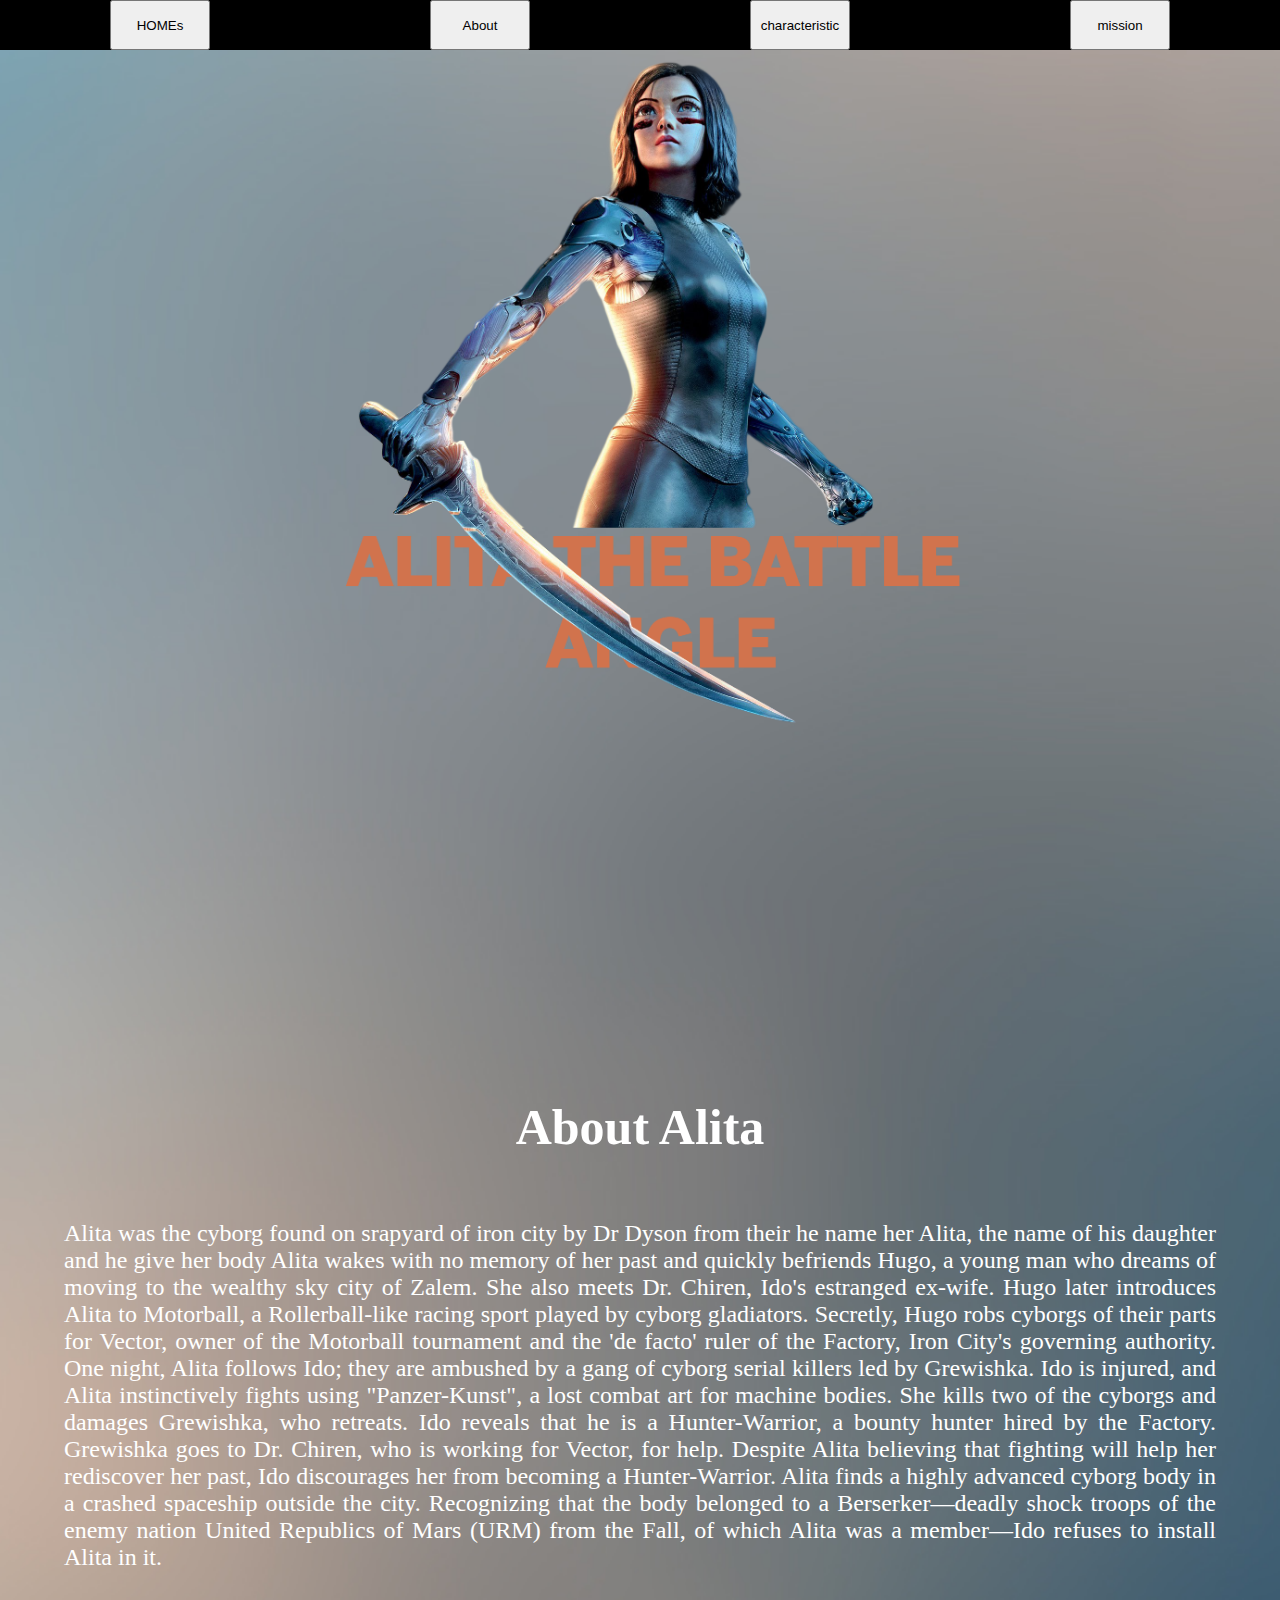
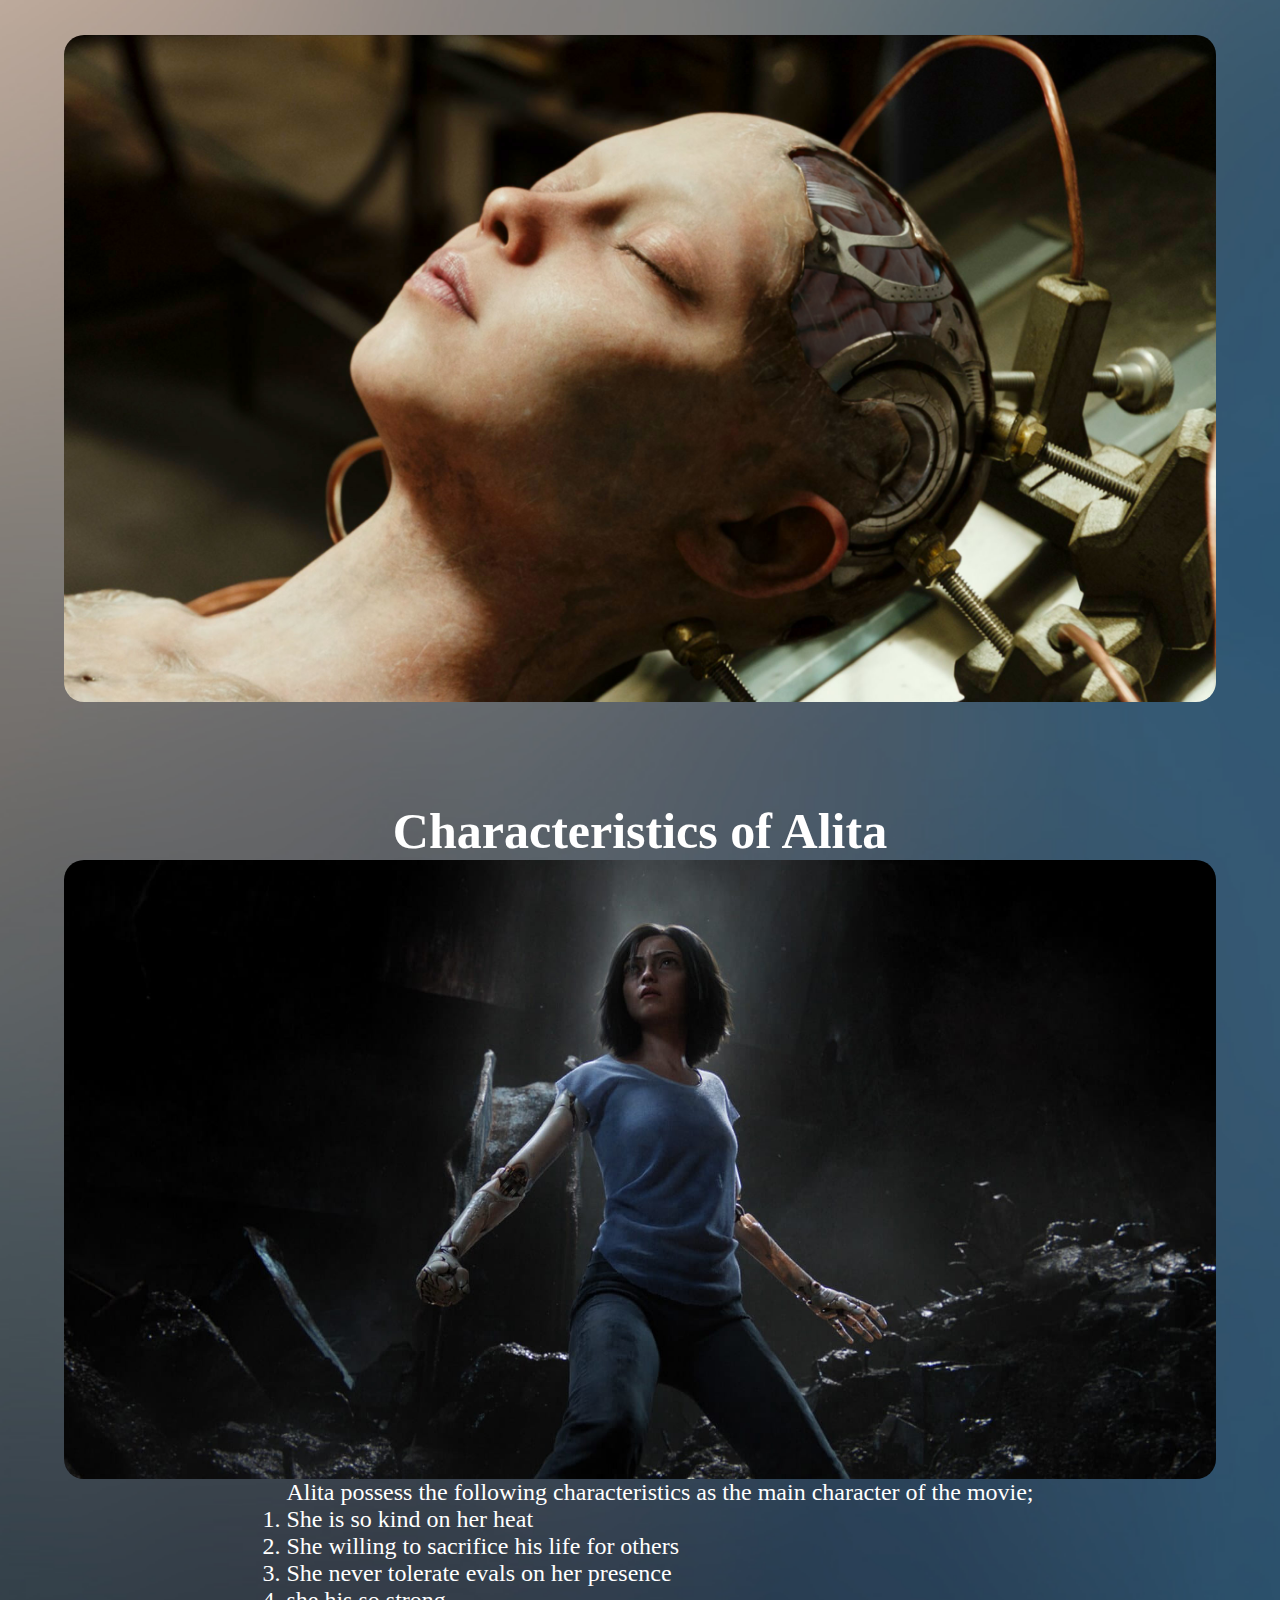
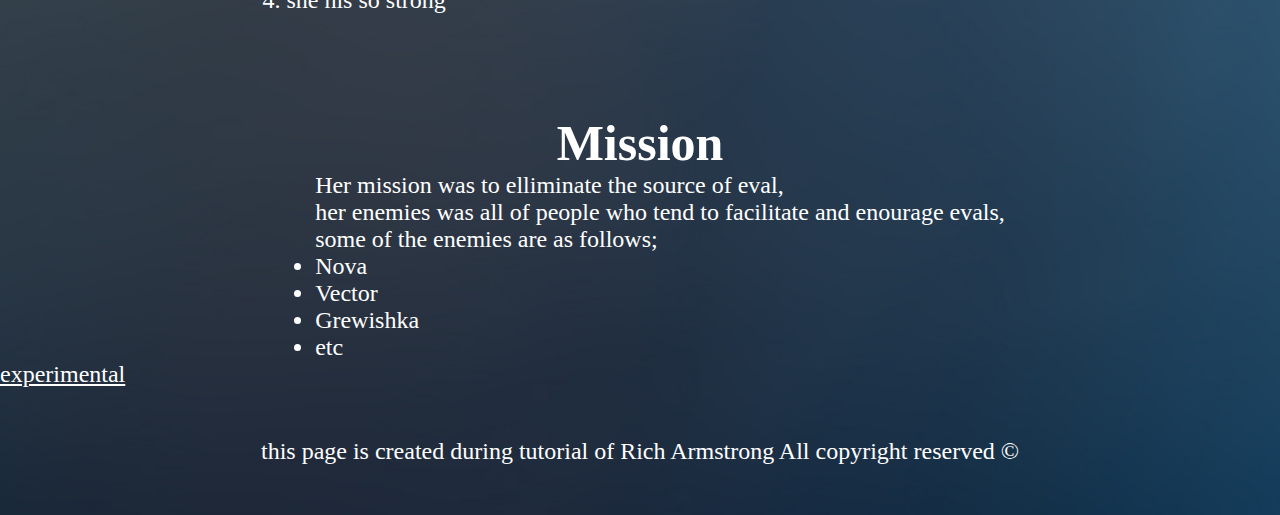
<file: index.html>
<!DOCTYPE html>
<!DOCTYPE html>
<html>
<head>
	<meta charset="utf-8">
	<meta name="viewport" content="width=device-width, initial-scale=1">
	<title>Alita battle angel</title>
	<link rel="stylesheet" href="style.css">
</head>
<body>
	<header>
		
		<div id="buttons">
			<div>
				<a>
					<input type="button" value="HOMEs">
				</a>
			</div>
			<a href="#about-alita">
			<input type="button" class="about-button" value="About" onclick=>
			</a>
			<a href="#characteristics">
			<input type="button" class="characteristics-button" value="characteristic">
			</a>
			<a href="#mission">
			<input type="button" class="mission-button" value="mission">
			</a>
		</div>
		<img id="alita-profile-image" src="image/alita-full.png">
		
	</header>
	<main>
		<section id="about-alita">
			<h2>About Alita</h2>
			<p>Alita was the cyborg found on srapyard of iron city by Dr Dyson
			from their he name her Alita, the name of his daughter and 
			he give her body Alita wakes with no memory of her past and quickly
			befriends Hugo, a young man who dreams of moving to the wealthy 
			sky city of Zalem. She also meets Dr. Chiren, Ido's estranged ex-wife. 
			Hugo later introduces Alita to Motorball, a Rollerball-like racing sport 
			played by cyborg gladiators. Secretly, Hugo robs cyborgs of their parts for Vector,
			owner of the Motorball tournament and the 'de facto' ruler of the Factory, Iron City's 
			governing authority.

			One night, Alita follows Ido; they are ambushed by a gang of cyborg serial killers led by Grewishka. 
			Ido is injured, and Alita instinctively fights using "Panzer-Kunst", a lost combat art for machine bodies.
			She kills two of the cyborgs and damages Grewishka, who retreats. Ido reveals that he is a Hunter-Warrior,
			a bounty hunter hired by the Factory. Grewishka goes to Dr. Chiren, who is working for Vector, for help.
			Despite Alita believing that fighting will help her rediscover her past, 
			Ido discourages her from becoming a Hunter-Warrior. Alita finds a highly advanced cyborg body 
			in a crashed spaceship outside the city. Recognizing that the body belonged to a Berserker—deadly shock 
			troops of the enemy nation United Republics of Mars (URM) from the Fall, of which Alita was a member—Ido 
			refuses to install Alita in it. </p>
			<img id="Alita-at-begining" src="image/alita-brain.png">

		</section>
		<setion id="characteristics">
			<h2>Characteristics of Alita</h2>
			<img id ="alita-brave" src="/image_c0d026f9.jpeg">
			<ol><p>
				Alita possess the following characteristics as the main character of the movie;
				<li>She is so kind on her heat</li>
				<li>She willing to sacrifice his life for others</li>
				<li>She never tolerate evals on her presence</li>
				<li>she his so strong</li>

			</p>
			</ol>
		</setion>
		<section id="mission">
			<h2>Mission</h2>
			
			<ul>
				<p>Her mission was to elliminate the source of eval,<br> her enemies was all of
					people who tend to facilitate and enourage evals,<br> some of the enemies are as follows;
				</p>
				<li>Nova</li>
				<li>Vector</li>
				<li>Grewishka</li>
				<li>etc</li>
			</ul>
		</section>
		<a href="EXPERIMENTAL.html">experimental</a>

	</main>
	<footer>
		this page is created during tutorial of Rich Armstrong All copyright reserved &copy;
	</footer>
</body>
</html>
</file>
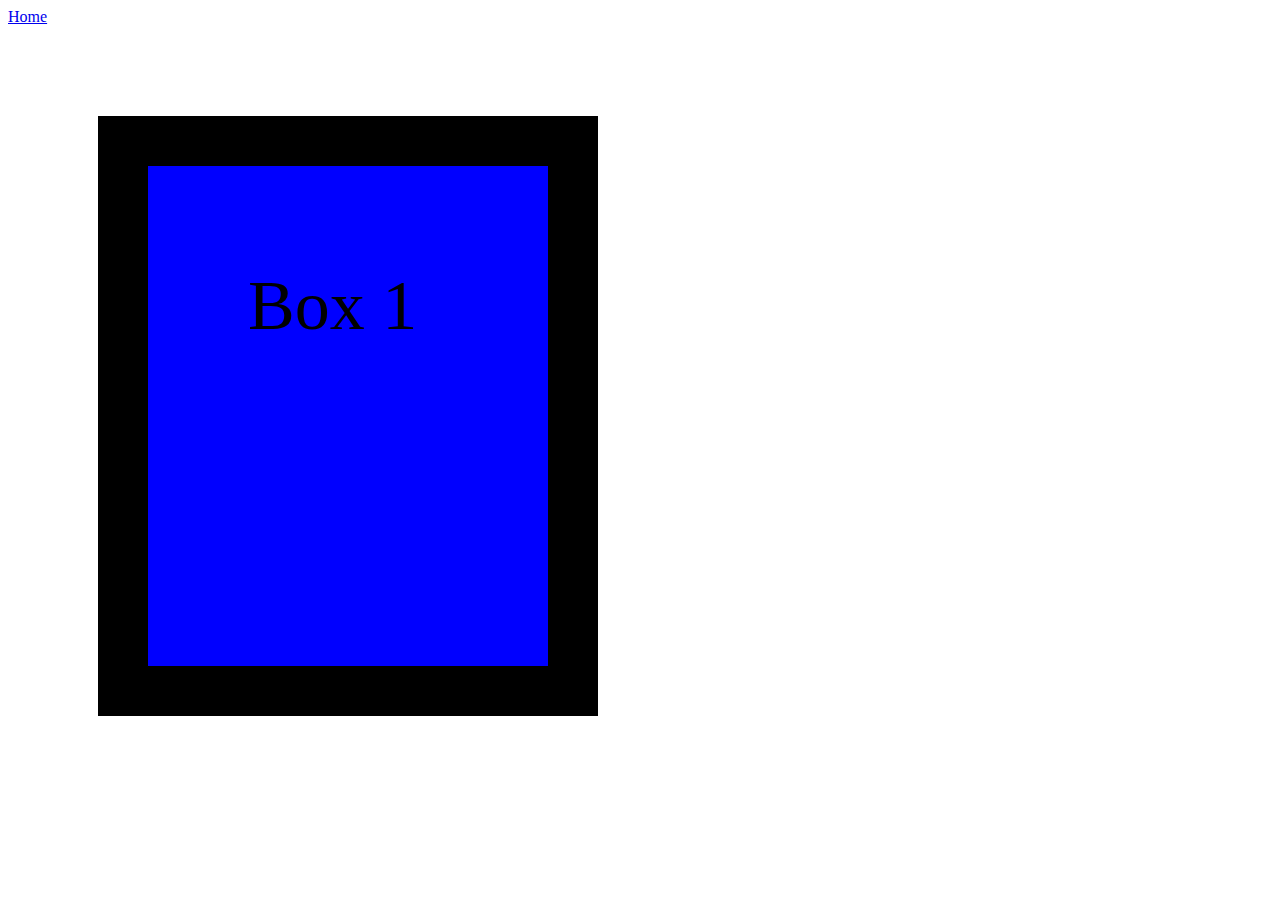
<file: EXPERIMENTAL.html>
<!DOCTYPE html>
<html>
    <head>
        <meta charset="UTF-8">
        <meta >
        <link rel="stylesheet" href="experimental.css">
    </head>
    <body>
        <a href="index.html">Home</a>
        <div id="box">Box 1</div>
    </body>
</html>
</file>
<file: style.css>
body{
    background-color: black;
    background-image: url(/bakground.jpg);
    background-repeat: no-repeat;
    height: 100%;
    background-size: cover;
    background-position: center;
    font-size: 24px;
}
*{
    color:white;
    margin: 0px;
}
html{
    scroll-behavior:smooth;
}
#alita-profile-image{
    width: 50%;
    height: 50%;
}
header, #about-alita , #characteristics, #mission{
    display: flex;
    flex-direction: column;
    align-items: center;
}

section #about-alita{
    color:black;
    background-color: white;
}
#Alita-at-begining, #alita-brave{
    width: 90%;
    height:50%;
    border-radius:20px;
}
footer{
    display: flex;
    flex-direction: column;
    align-items: center;
    padding:50px;
    height:30px;
    height: 20%;
}
#about-alita p{
    padding: 5%;
    text-align: justify;
}
main{
}
h2{
    font-size: 50px;
}
h2{
    margin-top: 100px;
}
#buttons{
    color: black;
    width: 100%;
    height: 500px;
    display: flex;
    flex-direction: row;
    justify-content:space-around;
    height: 40%;
    background-color: black;
}
input{
    color: black;
    height: 50px;
    width: 100px;
}
</file>
<file: experimental.css>
#box{
    box-sizing: border-box;
    font-size: 70px;
    background-color: blue;
    width: 500px;
    height:600px;
    border: solid 50px black;
    padding:100px;
    margin: 90px;
}
</file>
